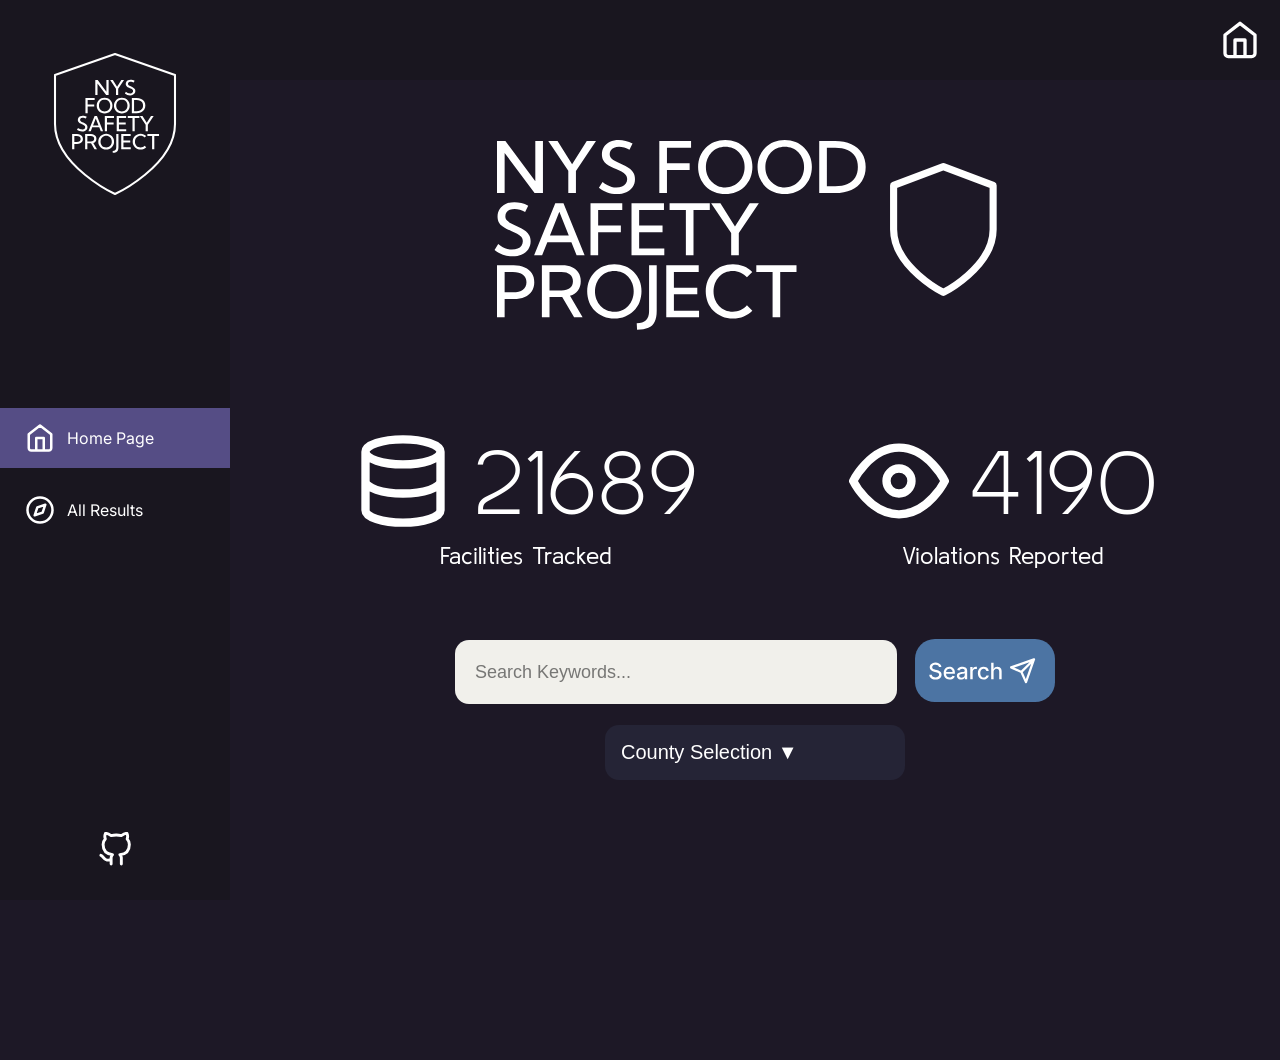
<file: public/index.html>
<!DOCTYPE html>
<html>
<head>
    <title>NYS Food Safety Project</title>
    <link rel="preconnect" href="https://fonts.googleapis.com">
    <link rel="preconnect" href="https://fonts.gstatic.com" crossorigin>
    <link href="https://fonts.googleapis.com/css2?family=Inter:wght@300;400;500;600;700&display=swap" rel="stylesheet">

    <link rel="preconnect" href="https://fonts.googleapis.com">
    <link rel="preconnect" href="https://fonts.gstatic.com" crossorigin>
    <link href="https://fonts.googleapis.com/css2?family=Kulim+Park:wght@300;400;500;600;700&display=swap" rel="stylesheet">

  <style>
    body {
      margin: 0;
      font-family: 'Inter', sans-serif;
      background: rgb(29, 24, 38);
      color: white;
    }

    /* ---------- TOPBAR ---------- */
    .topbar {
      height: 80px;
      background: rgb(25, 22, 31);
      display: flex;
      align-items: center;
      padding: 0 20px;
    }

    .top-icon {
        margin-left: auto;   /* THIS pushes it to the far right */
        height: 40px;
        cursor: pointer;
    }

    .logo {
        margin-top: 20px;
        top: 20px;
        height: 70px;
        margin-left: 20px;
    }

    .git-button {
        background: none;
        border: none;
        padding: 0;
        cursor: pointer;

        align-self: center;   /* centers horizontally */
        margin-bottom: 30px;  /* space from bottom */
    }

    .git-button img {
        height: 35px;
    }

    /* ---------- SIDEBAR ---------- */
    .sidebar {
        width: 230px;
        height: 100vh;
        background: rgb(25, 22, 31);
        position: fixed;
        top: 0;
        left: 0;

        display: flex;           /* NEW */
        flex-direction: column;  /* stack items vertically */
    }

    .secondary-logo {
        display: flex;
        justify-content: center;   /* centers horizontally */
        margin-top: 40px;          /* distance from top of sidebar */
    }

    .secondary-logo img {
        width: 180px;   /* adjust size */
        height: auto;
    }

    /* ---------- NAVIGATION ---------- */
    .nav {
        margin-top: 200px;
        display: flex;
        flex-direction: column;
        gap: 12px;

        flex-grow: 1;   /* THIS pushes GitHub button to bottom */
    }

    .nav-item {
      display: flex;
      align-items: center;
      padding: 15px 25px;
      gap: 12px;
      cursor: pointer;
    }

    .nav-item:hover {
      background: #554d85ff;
    }

    .nav-item.active {
        background: #554d85ff;   /* same as hover color */
    }

    .nav-icon {
      width: 30px;
    }

    .main {
      margin-left: 230px;                 /* same as sidebar width */
      min-height: 100vh;
      padding: 40px 60px;
    }

    .logo-center {
        display: flex;
        justify-content: center;   /* centers horizontally */
        margin-top: 20px;
        margin-bottom: 20px;
    }

    .logo-center img {
        height: 190px;   /* adjust size */
    }

    .stats {
        display: grid;
        grid-template-columns: auto auto;  /* key change */
        justify-content: center;           /* centers the pair */
        gap: 150px;                         /* controls spacing between them */
        margin-top: 100px;
        margin-bottom: 40px;
    }


    .stat-num {
      font-size: 90px;
      font-weight: 500;
      letter-spacing: 1px;
      font-weight: 200;
      font-family: 'Kulim Park', sans-serif;
    }

    .stat-label {
      margin-top: 10px;
      font-size: 24px;
      text-align: center;
      font-family: 'Kulim Park', sans-serif;
    }

    .stat-row {
        display: flex;
        align-items: center;
        gap: 20px;
    }

    .stat-icon {
        width: 100px;   /* adjust to match your design */
        height: auto;
    }


    /* ---------- SEARCH BUTTON ---------- */

    .search-row {
        display: grid;
        grid-template-columns: 1fr auto;
        gap: 18px;
        align-items: center;

        max-width: 600px;
        margin: 70px auto 0 auto;   /* center horizontally */
    }

    .search-bar {
        height: 64px;
        background: #F1F0EB;
        border-radius: 14px;

        display: flex;
        align-items: center;
        padding: 0 18px;
    }

    .search-bar input {
        width: 100%;
        background: transparent;
        border: none;
        outline: none;
        color: black;
        font-size: 18px;
    }

    .search-bar input::placeholder {
        color: rgba(54, 53, 53, 0.65);
        font-size: 20;
    }

    .search-button {
        background: none;
        border: none;
        padding: 0;
        cursor: pointer;
    }

    .search-button img {
        width: 140px;
    }

    .dropdown-nav {
        max-width: 100px;
        margin: 20px auto 0 auto;   /* space below search bar */

        background: #252436ff;
        border-radius: 16px;

        display: flex;
        overflow: hidden;
    }

    .filter-dropdown {
        max-width: 300px;
        margin: 20px auto;
        position: relative;
    }

    .filter-btn {
        width: 100%;
        padding: 16px;
        font-size: 20px;
        background: #252436ff;
        border-radius: 14px;
        color: white;
        cursor: pointer;
        text-align: left;

        border: none;          /* ADD THIS */
        outline: none;
    }

    .dropdown-content {
        display: none;  /* hidden by default */

        position: absolute;
        width: 100%;
        margin-top: 8px;

        color: white;

        font-size: 18px;

        background: #252436ff;
        border-radius: 14px;

        padding: 12px;

         max-height: 200px;   /* LIMIT HEIGHT */
        overflow-y: auto;
    }

    .checkbox-item {
        display: flex;
        align-items: center;
        gap: 12px;
        padding: 10px;
        cursor: pointer;
    }

    .checkbox-item:hover {
        background: #6e518bff;
        border-radius: 8px;
    }

    .checkbox-item input {
        width: 18px;
        height: 18px;
        accent-color: #4c74a3ff;   /* change to any color */
    }

    .dropdown-content.show {
        display: block;
    }

  </style>
</head>

<body>

  <!-- TOPBAR -->
  <div class="topbar">
    <img src="homepage-assets/Home.svg" class="top-icon">
</div>

<!-- SIDEBAR -->
<div class="sidebar">
  <!-- Secondary logo -->
<div class="secondary-logo">
    <img src="homepage-assets/smallLogo.svg">
</div>
  <div class="nav">
    <div class="nav-item active">
    <img src="homepage-assets/Home.svg" class="nav-icon">
    <span>Home Page</span>
    </div>

    <div class="nav-item">
        <img src="homepage-assets/Compass.svg" class="nav-icon" alt="">
        <span>All Results</span>
        </div>
    </div>

    <button class="git-button" type="button">
        <img src="homepage-assets/Github.svg">
    </button>
</div>



  <div class="main">

    <div class="logo-center">
        <img src="homepage-assets/logo.svg">
    </div>

    <!-- STATS -->
    <div class="stats">
        <div class="stat">
            <div class="stat-row">
                <img src="homepage-assets/Database.svg" class="stat-icon">
                <div class="stat-num">21689</div>
            </div>
            <div class="stat-label">Facilities Tracked</div>
        </div>

      <div class="stat">

    <div class="stat-row">
        <img src="homepage-assets/Eye.svg" class="stat-icon">
        <div class="stat-num">4190</div>
    </div>

    <div class="stat-label">Violations Reported</div>

    </div>
    </div>


<!-- SEARCH BAR -->
<div class="search-row">

  <div class="search-bar">
    <input type="text" placeholder="Search Keywords..." />
  </div>

  <button class="search-button" type="button">
    <img src="homepage-assets/search-button.svg" alt="Search">
  </button>

</div>

<!-- MULTI SELECT DROPDOWN -->
<div class="filter-dropdown">

  <button class="filter-btn" onclick="toggleDropdown()">
    County Selection ▼
  </button>

  <div class="dropdown-content" id="filterMenu">

    <label class="checkbox-item">
      <input type="checkbox" value="passed">
      ALBANY
    </label>

    <label class="checkbox-item">
      <input type="checkbox" value="passed">
      ALLEGANY
    </label>

    <label class="checkbox-item">
      <input type="checkbox" value="passed">
      BROOME
    </label>

    <label class="checkbox-item">
      <input type="checkbox" value="passed">
      CATTARAUGUS
    </label>

    <label class="checkbox-item">
      <input type="checkbox" value="passed">
      CAYUGA
    </label>

    <label class="checkbox-item">
      <input type="checkbox" value="passed">
      CHAUTAUQUA
    </label>

    <label class="checkbox-item">
      <input type="checkbox" value="passed">
      CHEMUNG
    </label>

    <label class="checkbox-item">
      <input type="checkbox" value="passed">
      CHENANGO
    </label>

    <label class="checkbox-item">
      <input type="checkbox" value="passed">
      CLINTON
    </label>

    <label class="checkbox-item">
      <input type="checkbox" value="passed">
      COLUMBIA
    </label>

    <label class="checkbox-item">
      <input type="checkbox" value="passed">
      CORTLAND
    </label>

    <label class="checkbox-item">
      <input type="checkbox" value="passed">
      DELAWARE
    </label>

    <label class="checkbox-item">
      <input type="checkbox" value="passed">
      DUTCHESS
    </label>

    <label class="checkbox-item">
      <input type="checkbox" value="passed">
      ESSEX
    </label>

    <label class="checkbox-item">
      <input type="checkbox" value="passed">
      FRANKLIN
    </label>

    <label class="checkbox-item">
      <input type="checkbox" value="passed">
      FULTON
    </label>

    <label class="checkbox-item">
      <input type="checkbox" value="passed">
      GENESEE
    </label>

    <label class="checkbox-item">
      <input type="checkbox" value="passed">
      GREENE
    </label>

    <label class="checkbox-item">
      <input type="checkbox" value="passed">
      HAMILTON
    </label>

    <label class="checkbox-item">
      <input type="checkbox" value="passed">
      HERKIMER
    </label>

    <label class="checkbox-item">
      <input type="checkbox" value="passed">
      JEFFERSON
    </label>

    <label class="checkbox-item">
      <input type="checkbox" value="passed">
      LEWIS
    </label>

    <label class="checkbox-item">
      <input type="checkbox" value="passed">
      LIVINGSTON
    </label>

    <label class="checkbox-item">
      <input type="checkbox" value="passed">
      MADISON
    </label>

    <label class="checkbox-item">
      <input type="checkbox" value="passed">
      MONROE
    </label>

    <label class="checkbox-item">
      <input type="checkbox" value="passed">
      MONTGOMERY
    </label>

    <label class="checkbox-item">
      <input type="checkbox" value="passed">
      NASSAU
    </label>

    <label class="checkbox-item">
      <input type="checkbox" value="passed">
      NIAGARA
    </label>

    <label class="checkbox-item">
      <input type="checkbox" value="passed">
      ONEIDA
    </label>

    <label class="checkbox-item">
      <input type="checkbox" value="passed">
      ONONDAGA
    </label>

    <label class="checkbox-item">
      <input type="checkbox" value="passed">
      ONTARIO
    </label>

    <label class="checkbox-item">
      <input type="checkbox" value="passed">
      ORANGE
    </label>

    <label class="checkbox-item">
      <input type="checkbox" value="passed">
      ORLEANS
    </label>

    <label class="checkbox-item">
      <input type="checkbox" value="passed">
      OSWEGO
    </label>

    <label class="checkbox-item">
      <input type="checkbox" value="passed">
      OTSEGO
    </label>

    <label class="checkbox-item">
      <input type="checkbox" value="passed">
      PUTNAM
    </label>

    <label class="checkbox-item">
      <input type="checkbox" value="passed">
      RENSSELAER
    </label>

    <label class="checkbox-item">
      <input type="checkbox" value="passed">
      ROCKLAND
    </label>

    <label class="checkbox-item">
      <input type="checkbox" value="passed">
      SARATOGA
    </label>

    <label class="checkbox-item">
      <input type="checkbox" value="passed">
      SCHENECTADY
    </label>

    <label class="checkbox-item">
      <input type="checkbox" value="passed">
      SCHOHARIE
    </label>

    <label class="checkbox-item">
      <input type="checkbox" value="passed">
      SCHUYLER
    </label>

    <label class="checkbox-item">
      <input type="checkbox" value="passed">
      SENECA
    </label>

    <label class="checkbox-item">
      <input type="checkbox" value="passed">
      ST LAWRENCE
    </label>

    <label class="checkbox-item">
      <input type="checkbox" value="passed">
      STEUBEN
    </label>

    <label class="checkbox-item">
      <input type="checkbox" value="passed">
      SULLIVAN
    </label>

    <label class="checkbox-item">
      <input type="checkbox" value="passed">
      TIOGA
    </label>

    <label class="checkbox-item">
      <input type="checkbox" value="passed">
      TOMPKINS
    </label>

    <label class="checkbox-item">
      <input type="checkbox" value="passed">
      ULSTER
    </label>

    <label class="checkbox-item">
      <input type="checkbox" value="passed">
      WARREN
    </label>

    <label class="checkbox-item">
      <input type="checkbox" value="passed">
      WASHINGTON
    </label>

    <label class="checkbox-item">
      <input type="checkbox" value="passed">
      WAYNE
    </label>

    <label class="checkbox-item">
      <input type="checkbox" value="passed">
      WESTCHESTER
    </label>

    <label class="checkbox-item">
      <input type="checkbox" value="passed">
      WYOMING
    </label>

    <label class="checkbox-item">
      <input type="checkbox" value="passed">
      YATES
    </label>

  </div>

</div>

<script>
function toggleDropdown() {
  const menu = document.getElementById("filterMenu");

  if (menu.style.display === "block") {
    menu.style.display = "none";
  } else {
    menu.style.display = "block";
  }
}
</script>



</body>
</html>
</file>
